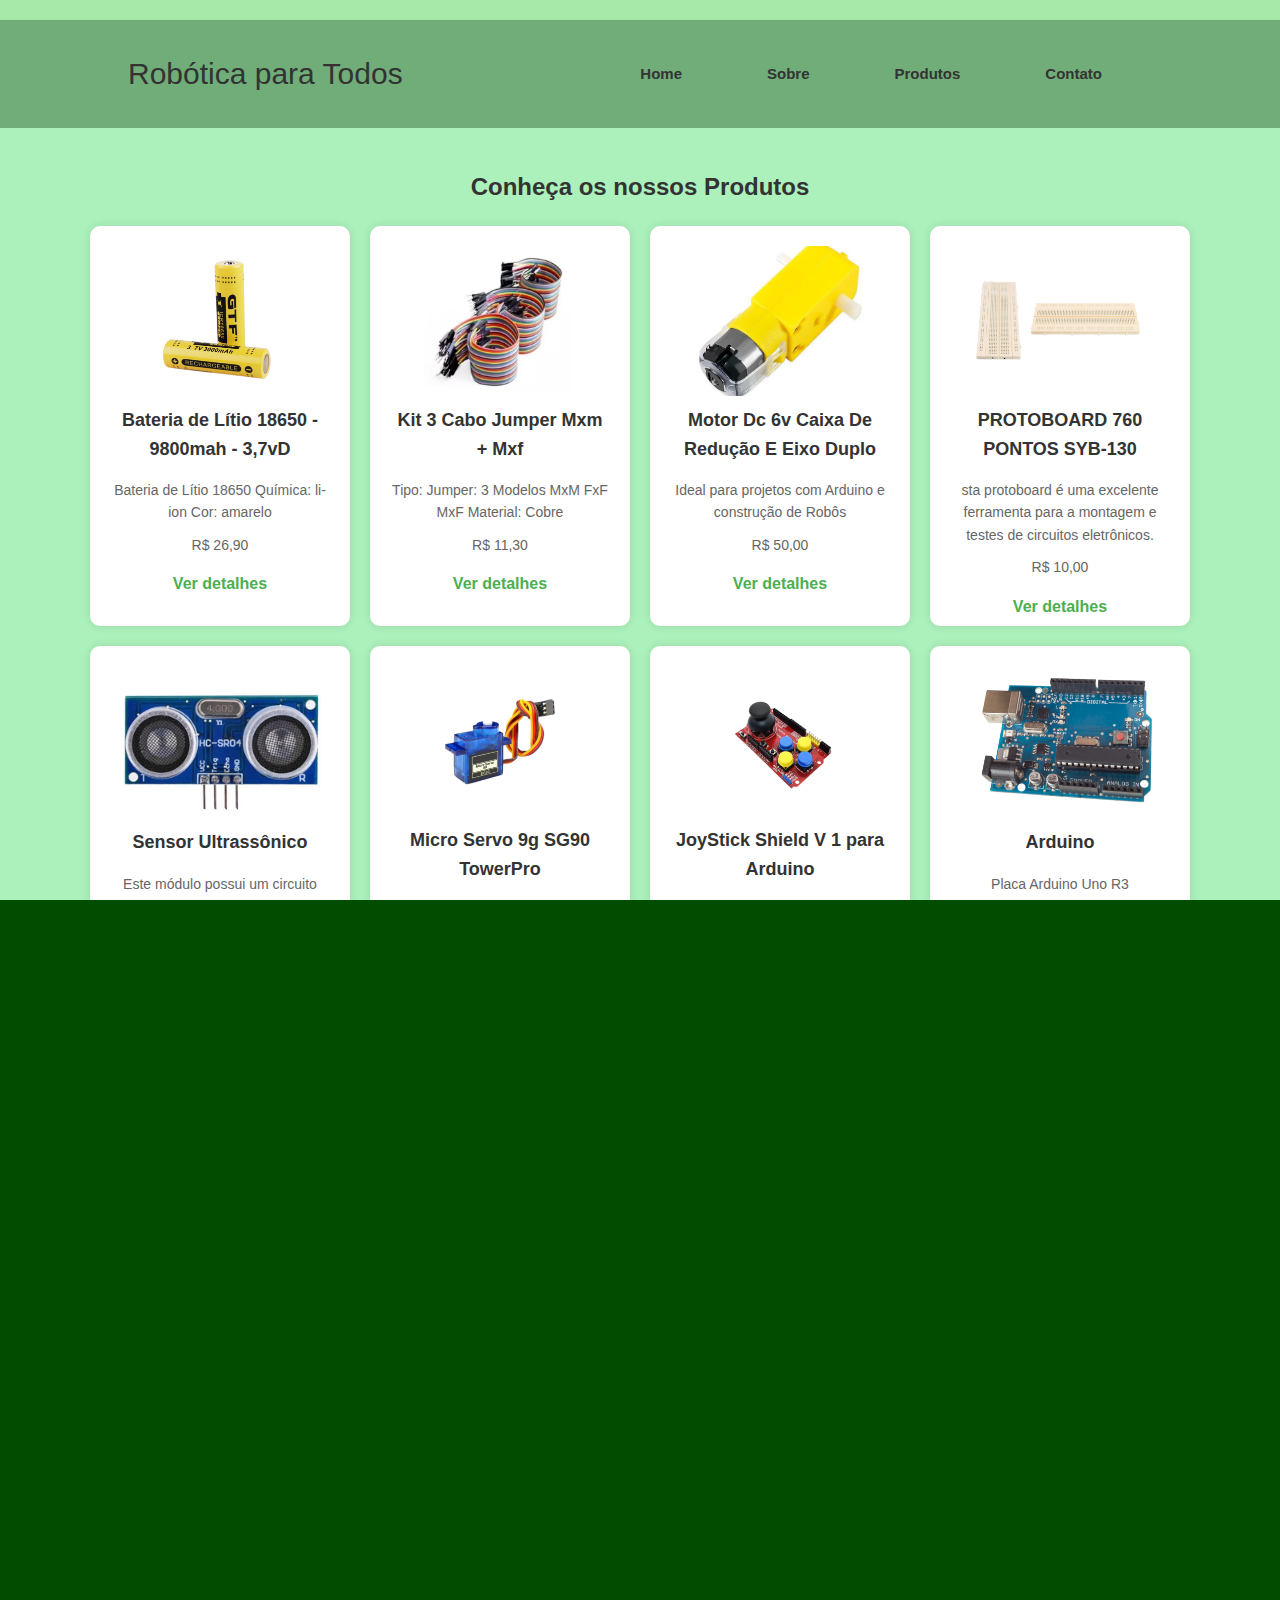
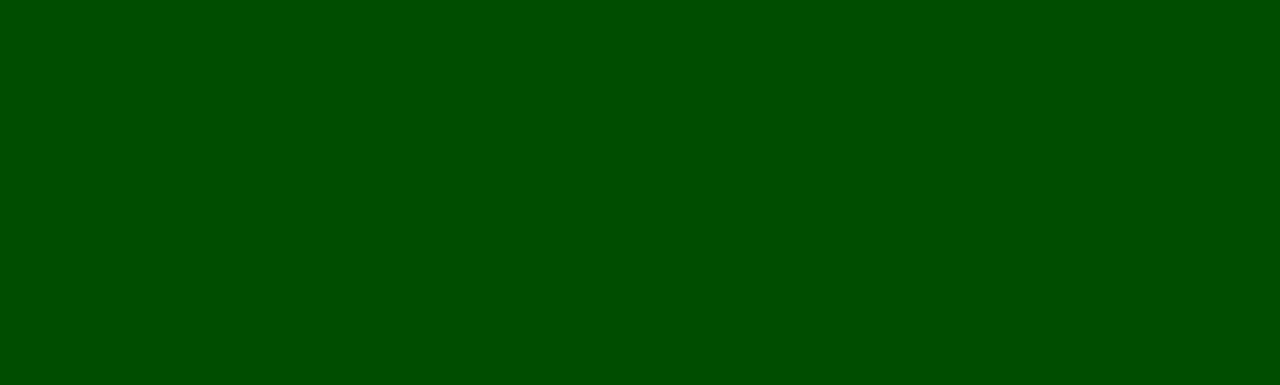
<file: produto.html>
<!DOCTYPE html>
<html lang="pt-br">
<head>
    <meta charset="UTF-8">
    <meta name="viewport" content="width=device-width, initial-scale=1.0">
    <link rel="stylesheet" href="css/style.css">
    <title>Produtos - Loja de Robótica</title>
</head>
<body>
    <div class="background-verde">
        <header>
            <div class="container">
                <nav>
                    <div class="logo">
                        <a href="index.html">Robótica para Todos</a>
                    </div>
                    <ul class="ul">
                        <li><a href="index.html">Home</a></li>
                        <li><a href="sobre.html">Sobre</a></li>
                        <li><a href="produto.html">Produtos</a></li>
                        <li><a href="contato.html">Contato</a></li>
                    </ul>
                </nav>
            </div>
        </header>
        
        <main>
            <!-- Conteúdo principal da página Produtos -->
            <section id="produtos" class="section">
                <center>
                    <h2>Conheça os nossos Produtos</h2>
                </center>
                <div class="produtos">
                    <div class="produto">
                        <img src="img/Bateria de Lítio 18650 - 9800mah - 3,7v.png" alt="Nintendo Switch OLED">
                        <h3>Bateria de Lítio 18650 - 9800mah - 3,7vD</h3>
                        <p>Bateria de Lítio 18650 Química: li-ion Cor: amarelo</p>
                        <p>R$ 26,90</p>
                        <a href="#" data-section="detalhe-produto" data-produto="1">Ver detalhes</a>
                        <div class="rating">
                            <i class="fas fa-star"></i>
                            <i class="fas fa-star"></i>
                            <i class="fas fa-star"></i>
                            <i class="fas fa-star"></i>
                            <i class="fas fa-star"></i>
                        </div>
                    </div>

                    <div class="produto">
                        <img src="img/Kit 3 Cabo Jumper Mxm + Mxf + Fxf 120 Unidades 20cm Arduino.webp" alt="Nintendo Switch OLED">
                        <h3>Kit 3 Cabo Jumper Mxm + Mxf</h3>
                        <p>Tipo: Jumper: 3 Modelos MxM FxF MxF Material: Cobre</p>
                        <p>R$ 11,30</p>
                        <a href="#" data-section="detalhe-produto" data-produto="1">Ver detalhes</a>
                        <div class="rating">
                            <i class="fas fa-star"></i>
                            <i class="fas fa-star"></i>
                            <i class="fas fa-star"></i>
                            <i class="fas fa-star"></i>
                            <i class="fas fa-star"></i>
                        </div>
                    </div>

                    <div class="produto">
                        <img src="img/Motor Dc 3v A 6v Caixa De Redução E Eixo Duplo.webp" alt="Nintendo Switch OLED">
                        <h3>Motor Dc 6v Caixa De Redução E Eixo Duplo</h3>
                        <p>Ideal para projetos com Arduino e construção de Robôs</p>
                        <p>R$ 50,00</p>
                        <a href="#" data-section="detalhe-produto" data-produto="1">Ver detalhes</a>
                        <div class="rating">
                            <i class="fas fa-star"></i>
                            <i class="fas fa-star"></i>
                            <i class="fas fa-star"></i>
                            <i class="fas fa-star"></i>
                            <i class="fas fa-star"></i>
                        </div>
                    </div>

                    <div class="produto">
                        <img src="img/PROTOBOARD 760 PONTOS SYB-130.img.png" alt="Nintendo Switch OLED">
                        <h3>PROTOBOARD 760 PONTOS SYB-130</h3>
                        <p>sta protoboard é uma excelente ferramenta para a montagem e testes de circuitos eletrônicos.</p>
                        <p>R$ 10,00</p>
                        <a href="#" data-section="detalhe-produto" data-produto="1">Ver detalhes</a>
                        <div class="rating">
                            <i class="fas fa-star"></i>
                            <i class="fas fa-star"></i>
                            <i class="fas fa-star"></i>
                            <i class="fas fa-star"></i>
                            <i class="fas fa-star"></i>
                        </div>
                    </div>

                    <div class="produto">
                        <img src="img/Sensor Ultrassônico IMG.webp" alt="Nintendo Switch OLED">
                        <h3>Sensor Ultrassônico</h3>
                        <p>Este módulo possui um circuito pronto com emissor e receptor acoplados e 4 pinos.</p>
                        <p>R$ 25,00</p>
                        <a href="#" data-section="detalhe-produto" data-produto="1">Ver detalhes</a>
                        <div class="rating">
                            <i class="fas fa-star"></i>
                            <i class="fas fa-star"></i>
                            <i class="fas fa-star"></i>
                            <i class="fas fa-star"></i>
                            <i class="fas fa-star"></i>
                        </div>
                    </div>

                    <div class="produto">
                        <img src="img/Micro Servo 9g SG90 TowerPro 360 Graus.png" alt="Nintendo Switch OLED">
                        <h3>Micro Servo 9g SG90 TowerPro</h3>
                        <p>Servo de alta qualidade e excelente para as suas necessidades.</p>
                        <p>R$ 17,00</p>
                        <a href="#" data-section="detalhe-produto" data-produto="1">Ver detalhes</a>
                        <div class="rating">
                            <i class="fas fa-star"></i>
                            <i class="fas fa-star"></i>
                            <i class="fas fa-star"></i>
                            <i class="fas fa-star"></i>
                            <i class="fas fa-star"></i>
                        </div>
                    </div>

                    <div class="produto">
                        <img src="img/JoyStick Shield V 1 para Arduino.img.png" alt="Nintendo Switch OLED">
                        <h3>JoyStick Shield V 1 para Arduino</h3>
                        <p> Projetado para ser usado junto ao Arduíno Uno ou Mega.</p>
                        <p>R$ 80,00</p>
                        <a href="#" data-section="detalhe-produto" data-produto="1">Ver detalhes</a>
                        <div class="rating">
                            <i class="fas fa-star"></i>
                            <i class="fas fa-star"></i>
                            <i class="fas fa-star"></i>
                            <i class="fas fa-star"></i>
                            <i class="fas fa-star"></i>
                        </div>
                    </div>

                    <div class="produto">
                        <img src="img/arduino Produto certo.png" alt="Nintendo Switch OLED">
                        <h3>Arduino</h3>
                        <p>Placa Arduino Uno R3 Atmega328p (compatível) Com Cabo Usb</p>
                        <p>R$ 60,00</p>
                        <a href="#" data-section="detalhe-produto" data-produto="1">Ver detalhes</a>
                        <div class="rating">
                            <i class="fas fa-star"></i>
                            <i class="fas fa-star"></i>
                            <i class="fas fa-star"></i>
                            <i class="fas fa-star"></i>
                            <i class="fas fa-star"></i>
                        </div>
                    </div>

                    <div class="produto">
                        <img src="img/Controladora CNC Shield V4.png" alt="Nintendo Switch OLED">
                        <h3>Controladora CNC Shield</h3>
                        <p>Projetado para permitir que você controle uma fresadora CNC a partir de uma placa Arduino.</p>
                        <p>R$ 20,00</p>
                        <a href="#" data-section="detalhe-produto" data-produto="1">Ver detalhes</a>
                        <div class="rating">
                            <i class="fas fa-star"></i>
                            <i class="fas fa-star"></i>
                            <i class="fas fa-star"></i>
                            <i class="fas fa-star"></i>
                            <i class="fas fa-star"></i>
                        </div>
                    </div>

                    <div class="produto">
                        <img src="img/SENSOR DE BATIMENTO CARDÍACO KY-039.webp" alt="Nintendo Switch OLED">
                        <h3>SENSOR DE BATIMENTO CARDÍACO</h3>
                        <p>Sensor de Batimentos Cardíacos Infravermelho.</p>
                        <p>R$ 10,00</p>
                        <a href="#" data-section="detalhe-produto" data-produto="1">Ver detalhes</a>
                        <div class="rating">
                            <i class="fas fa-star"></i>
                            <i class="fas fa-star"></i>
                            <i class="fas fa-star"></i>
                            <i class="fas fa-star"></i>
                            <i class="fas fa-star"></i>
                        </div>
                    </div>
                    <!-- Adicione mais produtos conforme necessário -->
                </div>
            </section>

            <!-- Seção de Detalhes do Produto -->
            <div class="produtos" id="section">
                <h2 id="details-name"></h2>
                <p id="details-description"></p>
                <p id="details-price"></p>
                <button id="voltar-produtos">Voltar</button>
            </div>
        </main>
    </div>

    <script src="js/main.js"></script> <!-- Link para o arquivo JavaScript -->

    <!-- Rodapé -->
    <footer class="footer">
        <div class="container">
            <div class="footer-section contato">
                <h3>Contato</h3>
                <a href="sobre.html">Sobre Nós</a>
                <a href="produtos.html">Produtos</a>
                <a href="contato.html">Contato</a>
                <p>Telefone: (11) 1234-5678</p>
                <p>Email: contato@robotica.com</p>
            </div>
            <div class="footer-section">
                <h3>Siga-nos</h3>
                <a href="#"><img src="img/icon face.png" alt="Facebook"></a>
                <a href="#"><img src="img/icon twitter.png" alt="Twitter"></a>
                <a href="#"><img src="img/icon insta.png" alt="Instagram"></a>
            </div>
            <div class="footer-section">
                <h3>Endereço</h3>
                <p>Rua da Inovação, 123</p>
                <p>São Paulo, SP, Brasil</p>
            </div>
        </div>
        <div class="footer-bottom">
            <p>&copy; 2024 Robótica para Todos. Todos os direitos reservados.</p>
            <p><a href="sobre.html">Sobre Nós</a></p>
        </div>
    </footer>
    <!-- Final do Rodapé -->

</body>
</html>
</file>
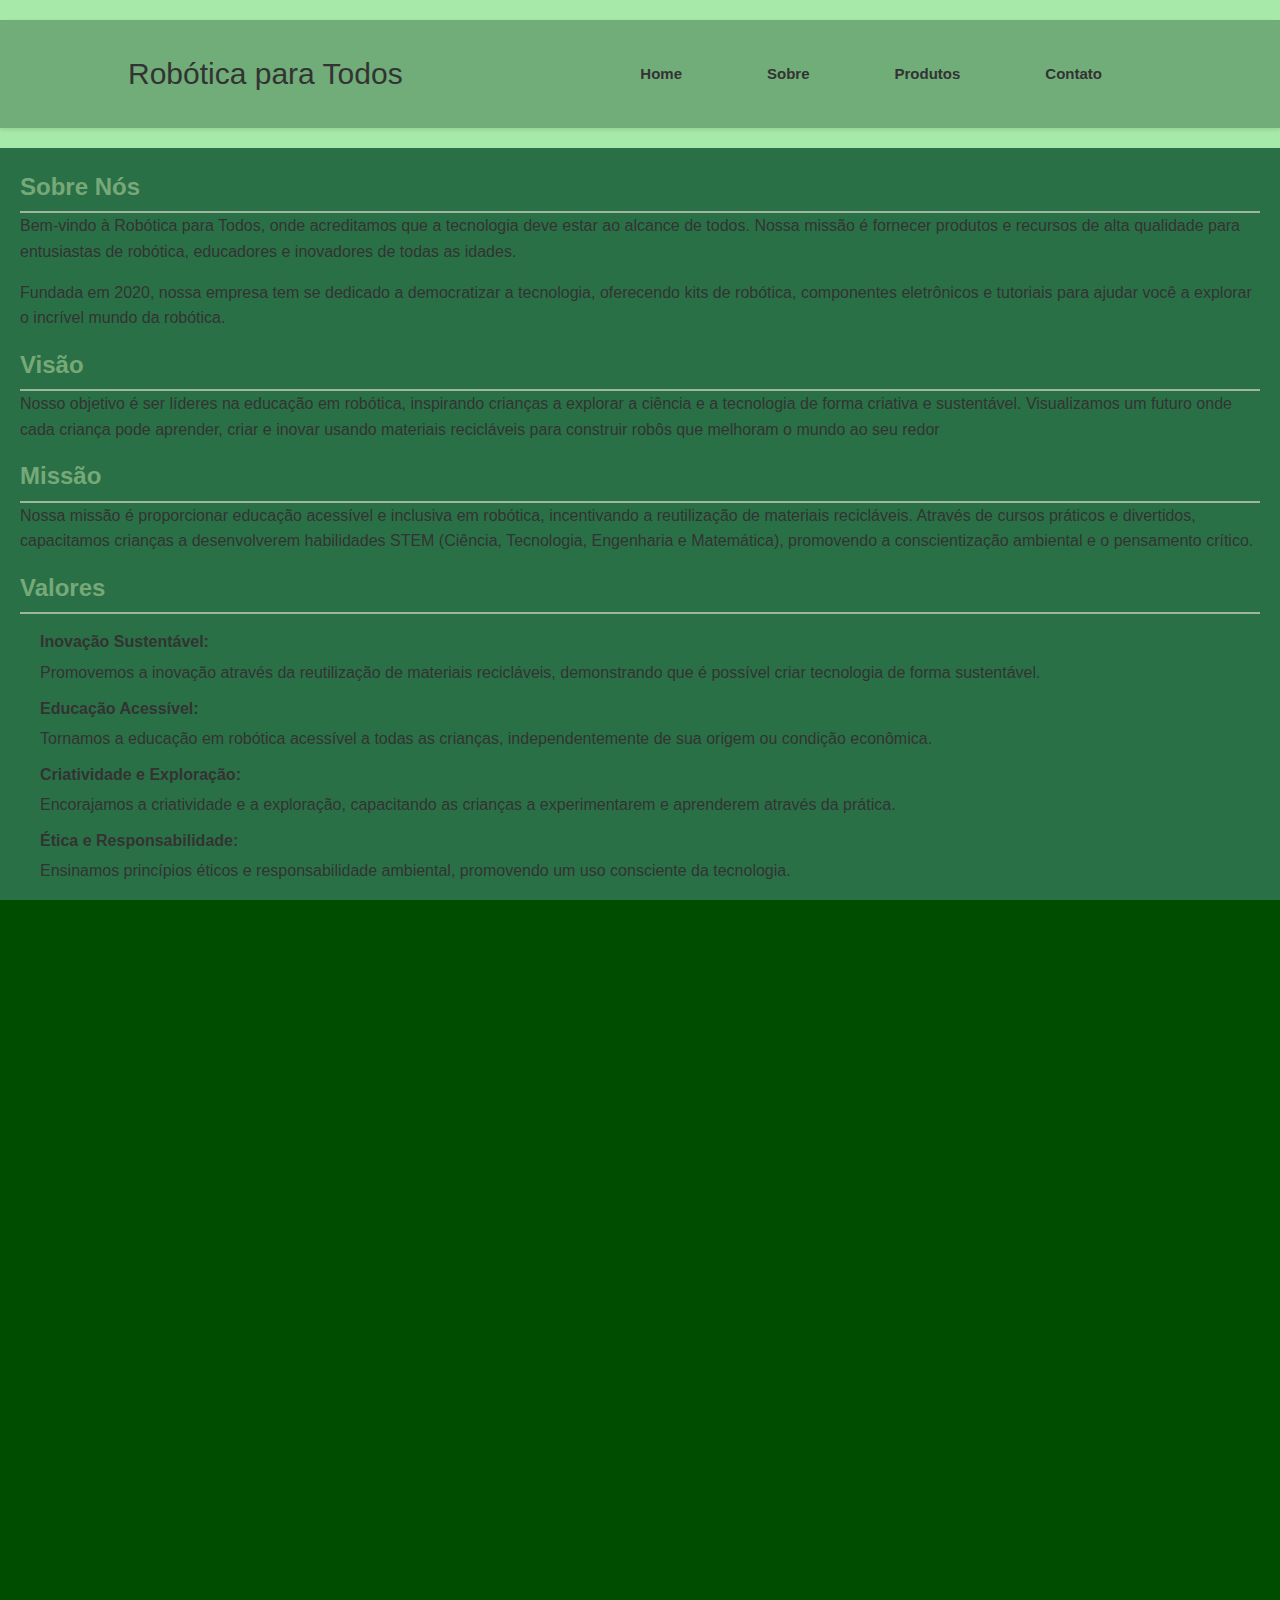
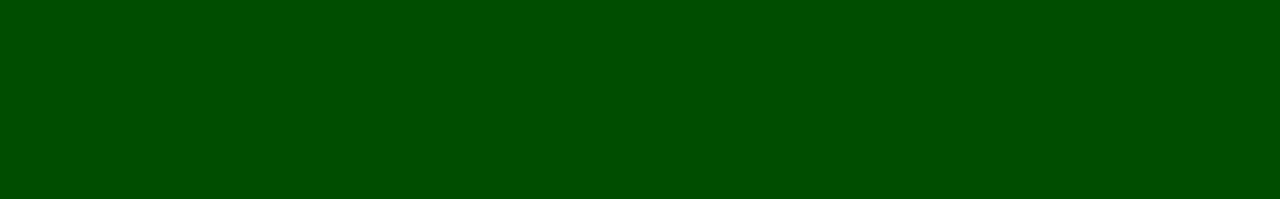
<file: sobre.html>
<!DOCTYPE html>
<html lang="pt-br">
<head>
    <meta charset="UTF-8">
    <meta name="viewport" content="width=device-width, initial-scale=1.0">
    <link rel="stylesheet" href="css/style.css">
    <title>Sobre - Loja de Robótica</title>
</head>
<body>
    <div class="background-verde">
        <header>
            <div class="container">
                <nav>
                    <div class="logo">
                        <a href="index.html">Robótica para Todos</a>
                    </div>
                    <ul class="ul">
                        <li><a href="index.html">Home</a></li>
                        <li><a href="sobre.html">Sobre</a></li>
                        <li><a href="produto.html">Produtos</a></li>
                        <li><a href="contato.html">Contato</a></li>
                        
                    </ul>
                </nav>
            </div>

        </header>

        <!-- Conteúdo Principal -->
    <main class="main-content">
        <section class="about-section">
            <h2>Sobre Nós</h2>
            <p>Bem-vindo à Robótica para Todos, onde acreditamos que a tecnologia deve estar ao alcance de todos. Nossa missão é fornecer produtos e recursos de alta qualidade para entusiastas de robótica, educadores e inovadores de todas as idades.</p>
            <p>Fundada em 2020, nossa empresa tem se dedicado a democratizar a tecnologia, oferecendo kits de robótica, componentes eletrônicos e tutoriais para ajudar você a explorar o incrível mundo da robótica.</p>
            <h2>Visão</h2>
            <p>Nosso objetivo é ser líderes na educação em robótica, inspirando crianças a explorar a ciência e a tecnologia de forma criativa e sustentável. Visualizamos um futuro onde cada criança pode aprender, criar e inovar usando materiais recicláveis para construir robôs que melhoram o mundo ao seu redor </p>
            <h2>Missão</h2>
            <p>Nossa missão é proporcionar educação acessível e inclusiva em robótica, incentivando a reutilização de materiais recicláveis. Através de cursos práticos e divertidos, capacitamos crianças a desenvolverem habilidades STEM (Ciência, Tecnologia, Engenharia e Matemática), promovendo a conscientização ambiental e o pensamento crítico.</p>
            <h2>Valores</h2>
            <p>
                <ul>
                    <li><strong>Inovação Sustentável:</strong> Promovemos a inovação através da reutilização de materiais recicláveis, demonstrando que é possível criar tecnologia de forma sustentável.</li>
                    <li><strong>Educação Acessível:</strong> Tornamos a educação em robótica acessível a todas as crianças, independentemente de sua origem ou condição econômica.</li>
                    <li><strong>Criatividade e Exploração:</strong> Encorajamos a criatividade e a exploração, capacitando as crianças a experimentarem e aprenderem através da prática.</li>
                    <li><strong>Ética e Responsabilidade:</strong> Ensinamos princípios éticos e responsabilidade ambiental, promovendo um uso consciente da tecnologia.</li>
                    <li><strong>Colaboração e Comunidade:</strong> Fomentamos a colaboração entre alunos, pais, educadores e a comunidade, criando um ambiente de aprendizado colaborativo e de apoio mútuo.</li>
                </ul>
            </p>
             
        </section>

        <section class="team-section">
            <h2>Nossa Equipe</h2>
            <div class="team-members">
                <div class="team-member">
                    <img src="img/WIN_20231212_10_51_12_Pro.jpg" alt="Membro da Equipe 1">
                    <h3>Bruna Ferreira</h3>
                    <p>CEO & Fundador</p>
                </div>
                <div class="team-member">
                    <img src="img/WIN_20231212_10_51_12_Pro.jpg" alt="Membro da Equipe 2">
                    <h3>Bruna Ferreira</h3>
                    <p>CTO & Co-Fundadora</p>
                </div>
                <div class="team-member">
                    <img src="img/WIN_20231212_10_51_12_Pro.jpg" alt="Membro da Equipe 3">
                    <h3>Bruna Ferreira</h3>
                    <p>Engenheiro de Robótica</p>
                </div>
            </div>
        </section>
    </main>
        <!--Fim do conteudo principal-->

        <!-- Rodapé -->
    <footer class="footer">
        <div class="container">
            <div class="footer-section contato">
                <h3>Contato</h3>
                <a href="sobre.html">Sobre Nós</a>
                <a href="produtos.html">Produtos</a>
                <a href="contato.html">Contato</a>
                <p>Telefone: (11) 1234-5678</p>
                <p>Email: contato@robotica.com</p>
            </div>
            <div class="footer-section">
                <h3>Siga-nos</h3>
                <a href="#"><img src="img/icon face.png" alt="Facebook"></a>
                <a href="#"><img src="img/icon twitter.png" alt="Twitter"></a>
                <a href="#"><img src="img/icon insta.png"a alt="Instagram"></a>
            </div>
            <div class="footer-section">
                <h3>Endereço</h3>
                <p>Rua da Inovação, 123</p>
                <p>São Paulo, SP, Brasil</p>
            </div>
            <div class="footer-section">
                <h3>Newsletter</h3>
                <form action="#" method="post">
                    <input type="email" name="email" placeholder="Seu email" required>
                    <button type="submit">Inscrever-se</button>
                </form>
            </div>
        </div>
        <div class="footer-bottom">
            <p>&copy; 2024 Robótica para Todos. Todos os direitos reservados.</p>
            <p><a href="sobre.html">Sobre Nós</a></p>
        </div>
    </footer>
    <!-- Final do Rodapé -->
    </div>
</body>
</html>
</file>
<file: css/style.css>
@import url('https://fonts.googleapis.com/css2?family=Roboto:ital,wght@0,100;0,300;0,400;0,500;0,700;0,900;1,100;1,300;1,400;1,500;1,700;1,900&display=swap');

/* Estilo global */
* {
    margin: 0;
    padding: 0;
    box-sizing: border-box;
}

body, html {
    width: 100%;
    height: 100%;
    overflow-x: hidden; /* Para evitar rolagem horizontal */
}

body {
    font-family: 'Roboto', sans-serif;
}
:root{
    --verde-escuro: #1f5836; 
    --verde-menta: #B2E7C8;
    --verde-palido: #C4E3CB;
    --verde-cha: #D7EBD9;
    --branco-suave: #F1F8F5;
    --degrade-btn: linear-gradient(#1f5836, #B2E7C8);
}

.background-verde{
    background: var(--verde-escuro);
}

/*classes reutilizaveis*/
.container{
    max-width: 1440px;
    padding: 0 5%;
    margin: 0 auto;
}
.btn-gradiente{
    padding: 10px 20px;
    color: #C4E3CB;
    border: none;
    cursor: pointer;
    background-image: var(--degrade-btn);

}

/*classes do site*/
nav{
    display: flex;
    justify-content: space-between;
    align-items: center;
    padding: 20px 0;
    margin: 0;
    
}
.logo a{
    font-size: 30px;
    font-weight: normal;
    color: white;
    white-space: nowrap;  /*deixar a frase corrida e sem quebra de linha*/
    text-decoration: none; /* Remover a linha abaixo da frase */
}
.ul{
    display: flex;
    align-items: center;
}
.ul li{
    margin: 0 35px;
    font-size: 15px;
}
ul li a{
    color: white;
}
/*img*/
.main-img img{
    max-width: 100%;   /*faz com q a img não exceda da tela*/
    max-height: 80vh;  /*ajusta a altura maxima da img*/
    width: auto;  /*mantem a proporção original da img*/
    height: auto; /*mantem a proporção original da img*/
    border: 1px solid #ddd; /*visibilidade e contraste da img*/
    padding: 10px;
    background-color: #fff;
}
/* main */
main .container{
    display: flex;
    align-items: center;
    justify-content: space-between;
    margin-top: 30px;
}
.main-text{
    width: 50%;
    color: #B2E7C8;
}
.main-text h1{
    font-size: 4.5rem;     /*aumentar o tamanho do texto*/
}

.main-text div{
    display: flex;
    align-items: center;
    margin-top: 20px;
}

/*menu icon*/
.menu-icon{
    display: none;
    position: relative

}


/*responsivo*/
@media(max-width: 960px){
    .menu-icon{
        display: block;
    }
    .ul{
        position: fixed;
        background: red;
        top: 0;
        width: 100%;
        height: 100%;
        left: 100%;
        transition: 0.3s;
    }
    .ul.ativo{
        left: 0;
    }
}

        /*barra de pesquisa*/
.search-container {
    display: flex;
    justify-content: left;
    margin-top: 10px;
}

#search-bar {
    padding: 10px;
    font-size: 16px;
    border: 1px solid #42946b;
    border-radius: 4px 0 0 4px;
    width: 300px;
}

button {
    padding: 10px 15px;
    font-size: 16px;
    border: 1px solid #233800;
    border-left: none;
    background-color: #ccf187;
    cursor: pointer;
    border-radius: 0 4px 4px 0;
}

button:hover {
    background-color: #88ad02;
}

#results {
    margin-top: 20px;
    width: 300px;
    margin: 0 auto;
    text-align: center;
}


/* Barra Lateral */
.sidebar {
    position: fixed;
    top: 0;
    left: 0;
    width: 200px;
    height: 100%;
    background-color: #333;
    padding-top: 20px;
    z-index: 1000;
}

.sidebar h2 {
    color: #9af509;
    text-align: center;
    margin-bottom: 20px;
}

.category-list {
    list-style-type: none;
    padding: 0;
}

.category-list li {
    text-align: center;
    margin: 10px 0;
}

.category-list li a {
    color: #347059;
    text-decoration: none;
    display: block;
    padding: 10px 0;
}

.category-list li a:hover {
    background-color: #9bcfa2;
}

/* Ajuste de margem para o conteúdo principal */
.container {
    margin-left: 220px; /* Espaço para a barra lateral */
}

/* Barra Lateral */
.sidebar {
    position: fixed;
    top: 0;
    left: 0;
    width: 200px;
    height: 100%;
    background-color: #333;
    padding-top: 20px;
    z-index: 1000;
}

.sidebar h2 {
    color: #81f032;
    text-align: center;
    margin-bottom: 20px;
}

.category-list {
    list-style-type: none;
    padding: 0;
}

.category-list li {
    text-align: center;
    margin: 10px 0;
}

.category-list li a {
    color: #b2e997;
    text-decoration: none;
    display: block;
    padding: 10px 0;
}

.category-list li a:hover {
    background-color: #448b50;
}

/* Ajuste de margem para o conteúdo principal */
.container {
    margin-left: 220px; /* Espaço para a barra lateral */
}

/* Estilo dos Produtos */
.products {
    display: flex;
    justify-content: center;
    flex-wrap: wrap;
    gap: 20px;
    margin-top: 20px;
}

.product {
    background-color: #3eb497a4;
    border-radius: 10px;
    box-shadow: 0 0 10px rgba(106, 250, 130, 0.1);
    padding: 20px;
    text-align: center;
    width: 200px;
}

.product img {
    width: 100%;
    height: auto;
    border-radius: 10px;
}

.product h2 {
    font-size: 18px;
    margin: 10px 0;
}

.product p {
    font-size: 14px;
    color: #4b5746a2;
}

.product .price {
    font-size: 16px;
    color: #4b5746;
    font-weight: bold;
    margin-top: 10px;
}

/* Estilo da Barra de Navegação */
nav ul {
    display: flex;
    list-style: none;
    padding: 0;
}

nav ul li {
    margin: 0 10px;
}

nav ul li a {
    text-decoration: none;
    color: #fff;
    font-weight: bold;
    padding: 10px 15px;
    transition: background-color 0.3s, color 0.3s;
}

nav ul li a:hover {
    background-color: #4CAF50; /* Altere para a cor de fundo desejada */
    color: #fff; /* Altere para a cor do texto desejada */
    border-radius: 5px;
}

/* Estilo do Rodapé */
footer.footer {
    background-color:#1f5836 (17, 141, 24, 0.39); 
    color: white;
    padding: 20px 0;
    text-align: center;
}

.footer .container {
    display: flex;
    justify-content: space-around;
    flex-wrap: wrap;
}

.footer .footer-section {
    flex: 1;
    margin: 10px;
}

.footer .footer-section h3 {
    margin-bottom: 10px;
    font-size: 18px;
}

.footer .footer-section p {
    margin: 5px 0;
}

.footer .footer-section a {
    display: inline-block;
    margin: 0 5px;
}

.footer .footer-section a img {
    width: 24px;
    height: 24px;
    transition: transform 0.3s;
}

.footer .footer-section a img:hover {
    transform: scale(1.2);
}

/* Estilo do Carrinho de Compras */
.cart {
    background-color: #f4f4f4;
    padding: 20px;
    border-radius: 10px;
    text-align: center;
    margin: 20px 0;
}

.cart h2 {
    margin-bottom: 20px;
}

.cart #cart-items {
    margin-bottom: 20px;
}

.cart .btn-gradiente {
    padding: 10px 20px;
    background-color: #4CAF50;
    color: white;
    border: none;
    border-radius: 5px;
    cursor: pointer;
}

/* Estilo para Produtos em Destaque */
.featured-products {
    display: flex;
    justify-content: center;
    align-items: center;
    text-align: center;
    padding: 50px 0; /* Espaçamento para separar do banner */
    background-color: #f8f8f8; /* Cor de fundo para destacar a seção */
}

.featured-products .container {
    max-width: 1200px; /* Largura máxima para o conteúdo */
}

.featured-products h1 {
    font-size: 36px;
    margin-bottom: 30px;
}

.products {
    display: flex;
    justify-content: center;
    gap: 30px; /* Espaçamento entre os produtos */
}

.product {
    background-color: #ffffff;
    border-radius: 8px;
    box-shadow: 0 0 10px rgba(0, 0, 0, 0.1);
    padding: 20px;
    text-align: center;
    width: 250px; /* Largura fixa para cada produto */
    transition: transform 0.3s, box-shadow 0.3s; /* Animação suave */
}

.product:hover {
    transform: translateY(-5px); /* Eleva levemente o produto ao passar o mouse */
    box-shadow: 0 5px 15px rgba(0, 0, 0, 0.2); /* Sombra mais intensa ao passar o mouse */
}

.product img {
    width: 100%;
    height: auto;
    border-radius: 8px;
}

.product h2 {
    font-size: 20px;
    margin: 10px 0;
}

.product p {
    font-size: 16px;
    color: #666;
}

.product .price {
    font-size: 18px;
    color: #333;
    font-weight: bold;
    margin-top: 10px;
}


/* Estilo para o rodapé */
footer.footer {
    background-color: #1f5836; /* Cor de fundo do rodapé */
    color: white;
    padding: 20px 0;
    text-align: center;
    font-family: Arial, sans-serif;
}

.footer .container {
    display: flex;
    flex-wrap: wrap;
    justify-content: space-around;
    max-width: 1200px;
    margin: 0 auto;
    padding: 20px;
}

.footer-section {
    flex: 1;
    margin: 10px;
    min-width: 200px;
    text-align: left; /* Alinhamento à esquerda para melhor legibilidade */
}

.footer-section h3 {
    margin-bottom: 10px;
}

.footer-section a {
    color: white;
    text-decoration: none;
    display: block;
    margin: 5px 0;
}

.footer-section a img {
    width: 24px;
    height: 24px;
    margin: 0 5px;
}

.footer-section p {
    margin: 5px 0;
}

.footer-section form {
    display: flex;
    flex-direction: column;
}

.footer-section form input[type="email"] {
    padding: 10px;
    margin-bottom: 10px;
    border: none;
    border-radius: 5px;
}

.footer-section form button {
    padding: 10px;
    border: none;
    border-radius: 5px;
    background-color: #a0db8e;
    color: #004d00;
    cursor: pointer;
}

.footer-section form button:hover {
    background-color: #91c47b;
}

.footer-bottom {
    margin-top: 20px;
    border-top: 1px solid #91c47b;
    padding-top: 10px;
}

.footer-bottom p {
    margin: 5px 0;
}

.footer-bottom a {
    color: #a0db8e;
    text-decoration: none;
}

.footer-bottom a:hover {
    text-decoration: underline;
}

/* Estilo específico para a seção de contato */
.footer-section.contato a,
.footer-section.contato p {
    display: block; /* Exibe os elementos em blocos */
    margin: 5px 0; /* Espaçamento entre os itens */
}



/* Estilos para a barra de navegação principal */
.main-nav {
    display: flex;
    justify-content: space-between;
    align-items: center;
    background-color: #4CAF50; /* Cor da barra principal */
    padding: 10px;
}

.main-nav .ul {
    list-style: none;
    display: flex;
    margin: 0;
    padding: 0;
    flex-grow: 1;
    justify-content: space-around; /* Ajusta a distribuição dos itens */
}

.main-nav .ul li {
    margin-right: 20px;
    display: flex;
    align-items: center;
}

.main-nav .ul li a {
    color: white;
    text-decoration: none;
    font-weight: bold;
}

.main-nav .search-container {
    display: flex;
    align-items: center;
    margin: 0 auto; /* Centraliza a barra de pesquisa */
}

.main-nav .search-container input[type="text"] {
    padding: 5px;
    border-radius: 5px;
    border: 1px solid #ccc;
    margin-right: 5px;
}

.main-nav .search-container button {
    padding: 5px 10px;
    border: none;
    border-radius: 5px;
    background-color: #fff;
    color: #4CAF50;
    cursor: pointer;
}

/* Estilos para a seção de produtos em destaque */
.featured-products {
    padding: 40px 0; /* Espaçamento acima e abaixo da seção */
    text-align: center; /* Centraliza o texto */
    background-color: #861111; /* Cor de fundo da seção (mude conforme necessário) */
}

.section-title {
    font-size: 2.5em; /* Tamanho da fonte do título */
    color: #c3ff9c; /* Cor do título */
    margin-bottom: 20px; /* Espaço abaixo do título */
    font-weight: bold; /* Negrito */
}

/* Estilos para a seção de produtos em destaque */
.featured-products {
    padding: 40px 0; /* Espaçamento acima e abaixo da seção */
    text-align: center; /* Centraliza o texto */
    background-color: #1f5836; /* Cor de fundo da seção (mude conforme necessário) */
}

.section-title {
    font-size: 2.5em; /* Tamanho da fonte do título */
    color: #87d385; /* Cor do título */
    margin-bottom: 20px; /* Espaço abaixo do título */
    font-weight: bold; /* Negrito */
}


/* Estilos gerais do banner */
/* Estilos gerais */
body {
    font-family: Arial, sans-serif;
    margin: 0;
    padding: 0;
    overflow-x: hidden; /* Evita a barra de rolagem horizontal */
}

/* Banner */
.banner {
    display: flex;
    justify-content: center;
    align-items: center;
    height: 70vh; /* Define a altura do banner para 100% da altura da viewport */
    width: 100vw; /* Define a largura do banner para 100% da largura da viewport */
    background-color: #1f5836; /* Cor de fundo do banner (opcional) */
    overflow: hidden; /* Para esconder partes da imagem que ultrapassem o tamanho do banner */
    position: relative;
    margin: 0;
    padding: 0;
}

.banner-content {
    text-align: center; /* Centraliza o conteúdo dentro do banner */
    position: relative; /* Permite posicionar a imagem dentro do banner */
    width: 90%; /* Garante que a imagem ocupe toda a largura do container */
    height: 90%; /* Garante que a imagem ocupe toda a altura do container */
}

.banner-img {
    width: 100%; /* Garante que a imagem ocupe toda a largura do container */
    height: 100%; /* Garante que a imagem ocupe toda a altura do container */
    object-fit: cover; /* Ajusta a imagem para cobrir todo o container */
}

.banner-content:hover {
    transform: scale(1.05); /* Aumenta o tamanho do banner em 5% ao passar o mouse */
    opacity: 0.9; /* Reduz a opacidade ligeiramente ao passar o mouse */
}



/*Pagina Sobre*/
/* Reset de estilos para garantir consistência em todos os elementos */
* {
    margin: 0;
    padding: 0;
    box-sizing: border-box;
}

/* Estilos básicos para o corpo da página */
body {
    font-family: Arial, sans-serif; /* Define a fonte para todo o documento */
    background-color: #004d00;/* Cor de fundo do corpo da página */
    color: #333; /* Cor do texto principal */
    line-height: 1.6; /* Altura da linha para melhor legibilidade */
}

/* Container principal para centralizar conteúdo e limitar largura */
.container {
    width: 90%;
    margin: 0 auto; /* Centraliza o container horizontalmente */
    max-width: 1200px; /* Largura máxima para o conteúdo */
}

/* Estilos para o cabeçalho */
.background-verde {
    background-color: #a7e9a9; /* Cor de fundo verde */
    padding: 20px 0; /* Espaçamento interno superior e inferior */
}

header {
    background-color: #70ad78; /* Cor de fundo do cabeçalho */
    box-shadow: 0 2px 4px rgba(0, 0, 0, 0.1); /* Sombra leve */
    padding: 10px 0; /* Espaçamento interno superior e inferior */
}

/* Estilos para o logo */
.logo {
    font-size: 1.5rem; /* Tamanho da fonte do logo */
    font-weight: bold; /* Texto em negrito */
}

.logo a {
    text-decoration: none; /* Remove decoração de link */
    color: #333; /* Cor do texto do logo */
}

.logo a:hover {
    color: #4CAF50; /* Cor do texto do logo ao passar o mouse */
}

/* Estilos para o menu de navegação */
.ul {
    list-style-type: none; /* Remove marcadores de lista */
    float: right; /* Alinha o menu à direita */
}

.ul li {
    display: inline-block; /* Exibe itens de menu em linha */
    margin-left: 20px; /* Espaçamento entre os itens do menu */
}

.ul li a {
    text-decoration: none; /* Remove decoração de link */
    color: #333; /* Cor do texto do link */
}

.ul li a:hover {
    color: #4CAF50; /* Cor do texto do link ao passar o mouse */
}

/* Estilos para o conteúdo principal */
.main-content {
    background-color: #2a7047; /* Cor de fundo do conteúdo principal */
    padding: 20px; /* Espaçamento interno */
    margin: 20px 0; /* Margem superior e inferior */
}

/* Estilos para a seção "Sobre Nós" */
.about-section {
    margin-bottom: 40px; /* Margem inferior */
}

.about-section h2 {
    color: #77a978; /* Cor do título */
    border-bottom: 2px solid #9eb59f; /* Linha decorativa inferior */
    padding-bottom: 5px; /* Espaçamento abaixo do título */
}

.about-section p {
    margin-bottom: 15px; /* Margem inferior */
}

.about-section ul {
    margin-left: 20px; /* Recuo para listas não ordenadas */
}

.about-section ul li {
    margin-bottom: 10px; /* Margem inferior para itens da lista */
}

/* Estilos para a seção "Nossa Equipe" */
.team-section {
    margin-bottom: 40px; /* Margem inferior */
}

.team-section h2 {
    color: #4CAF50; /* Cor do título */
    border-bottom: 2px solid #4CAF50; /* Linha decorativa inferior */
    padding-bottom: 5px; /* Espaçamento abaixo do título */
    margin-bottom: 20px; /* Margem inferior */
}

.team-members {
    display: flex; /* Layout em flexbox para os membros da equipe */
    justify-content: space-around; /* Distribui uniformemente os membros */
}

.team-member {
    text-align: center; /* Centraliza o texto dos membros */
}

.team-member img {
    width: 150px; /* Largura da imagem */
    height: 150px; /* Altura da imagem */
    border-radius: 50%; /* Borda arredondada para imagem de perfil */
    margin-bottom: 10px; /* Margem inferior */
}

.team-member h3 {
    font-size: 1.2rem; /* Tamanho da fonte do nome */
    margin-bottom: 5px; /* Margem inferior */
}

.team-member p {
    font-style: italic; /* Texto em itálico */
    color: #666; /* Cor do texto secundário */
    margin-bottom: 15px; /* Margem inferior */
}

/* Estilos para o rodapé */
.footer {
    background-color: #333; /* Cor de fundo do rodapé */
    color: #fff; /* Cor do texto */
    padding: 30px 0; /* Espaçamento interno superior e inferior */
}

.footer-section {
    margin-bottom: 20px; /* Margem inferior */
    text-align: center; /* Centraliza o conteúdo */
}

.footer-section h3 {
    color: #4CAF50; /* Cor do título */
    margin-bottom: 10px; /* Margem inferior */
}

.footer-section a {
    text-decoration: none; /* Remove decoração de link */
    color: #fff; /* Cor do texto do link */
    margin-right: 10px; /* Margem direita */
}

.footer-section a:hover {
    color: #4CAF50; /* Cor do texto do link ao passar o mouse */
}

.footer-section form {
    margin-top: 20px; /* Margem superior */
    display: flex; /* Layout em flexbox para o formulário */
    justify-content: center; /* Centraliza o conteúdo */
}

.footer-section input[type="email"] {
    padding: 10px; /* Espaçamento interno */
    width: 250px; /* Largura do campo de email */
    margin-right: 10px; /* Margem direita */
    border: none; /* Remove borda */
    border-radius: 5px 0 0 5px; /* Borda arredondada */
}

.footer-section button[type="submit"] {
    padding: 10px 20px; /* Espaçamento interno */
    background-color: #4CAF50; /* Cor de fundo do botão */
    color: #fff; /* Cor do texto do botão */
    border: none; /* Remove borda */
    border-radius: 0 5px 5px 0; /* Borda arredondada */
    cursor: pointer; /* Cursor ao passar o mouse */
}

.footer-section button[type="submit"]:hover {
    background-color: #45a049; /* Cor de fundo do botão ao passar o mouse */
}

.footer-bottom {
    background-color: #222; /* Cor de fundo da parte inferior do rodapé */
    text-align: center; /* Centraliza o conteúdo */
    padding: 10px 0; /* Espaçamento interno superior e inferior */
}

.footer-bottom p {
    margin-bottom: 5px; /* Margem inferior */
}

/* Estilos para responsividade */
@media (max-width: 768px) {
    .ul {
        display: none; /* Esconde o menu principal em telas menores */
        position: fixed; /* Fixa a posição do menu */
        top: 80px; /* Distância do topo */
        right: 0; /* Alinha à direita */
        width: 100%; /* Largura total */
        background-color: #083e09; /* Cor de fundo do menu */
        text-align: center; /* Centraliza o conteúdo */
        z-index: 1000; /* Z-index para sobrepor outros elementos */
    }

    .ul.ativo {
        display: block; /* Mostra o menu quando ativo */
    }

    .ul li {
        display: block; /* Exibe itens de menu em bloco */
        margin: 10px 0; /* Espaçamento vertical entre os itens */
    }

    .footer-section form {
        flex-direction: column; /* Layout em coluna para o formulário */
        align-items: center; /* Centraliza o conteúdo */
    }

    .footer-section input[type="email"] {
        margin-right: 0; /* Remove margem direita */
        margin-bottom: 10px; /* Margem inferior */
        width: 100%; /* Largura total */
        border-radius: 5px; /* Borda arredondada */
    }

    .footer-section button[type="submit"] {
        width: 100%; /* Largura total */
        border-radius: 5px; /* Borda arredondada */
    }
}


/*estilo da pagina de contato*/

/* Estilos específicos para o formulário */
.formulario {
    width: 100%;
    max-width: 600px;
    margin: 0 auto;
    padding: 20px;
    background-color: #235516;
    border-radius: 5px;
    box-shadow: 0 0 10px rgba(94, 102, 93, 0.1);
}

.formulario h3 {
    text-align: center;
    margin-bottom: 20px;
}

form {
    display: grid;
    gap: 10px;
}

label {
    font-weight: bold;
}

input[type="text"],
input[type="email"],
input[type="tel"],
textarea {
    width: 100%;
    padding: 8px;
    border: 1px solid #4acf60;
    border-radius: 3px;
}

button[type="submit"] {
    width: 100%;
    padding: 10px;
    background-color: #2dd39b;
    color: #05471bb9;
    border: none;
    border-radius: 3px;
    cursor: pointer;
    transition: background-color 0.3s ease;
}

button[type="submit"]:hover {
    background-color: #0056b3;
}
.contato {
    text-align: left;
    margin-bottom: 20px;
}

.contato h2 {
    font-size: 2rem; /* Tamanho do texto */
    color: #44830ade; /* Cor do texto */
    margin-bottom: 10px; /* Espaçamento inferior */
    text-transform: uppercase; /* Transforma o texto para maiúsculas */
    font-weight: bold; /* Deixa o texto em negrito */
}
.background-contato {
    background-color: #31bd62; /* Cor de fundo desejada */
    padding: 20px; /* Adicione padding conforme necessário */
}

.section {
    padding: 50px 0;
    background-color: #1f5836; 
    text-align: center;
}

.section h2 {
    margin-bottom: 30px;
    font-size: 2rem;
    color: #333;
}

#contatoForm {
    max-width: 600px;
    margin: 0 auto;
    padding: 20px;
    background-color: #96f08a;
    border-radius: 8px;
    box-shadow: 0 0 10px rgba(172, 11, 11, 0.1);
}

#contatoForm label {
    display: block;
    margin-bottom: 10px;
    font-weight: bold;
}

#contatoForm input[type="text"],
#contatoForm input[type="email"],
#contatoForm textarea {
    width: calc(100% - 20px);
    padding: 10px;
    margin-bottom: 20px;
    border: 1px solid #6d0202;
    border-radius: 4px;
    font-size: 1rem;
}

#contatoForm textarea {
    height: 150px;
}

#contatoForm button[type="submit"] {
    background-color: #4CAF50;
    color: rgb(211, 252, 145);
    padding: 12px 20px;
    border: none;
    border-radius: 4px;
    cursor: pointer;
    font-size: 1rem;
}

#contatoForm button[type="submit"]:hover {
    background-color: #15851b;
}

@media screen and (max-width: 768px) {
    #contatoForm {
        padding: 15px;
    }

    #contatoForm textarea {
        height: 100px;
    }
}

ul {
    list-style-type: none; /* Remove os marcadores padrão da lista */
    padding: 0;
}

ul li {
    margin-bottom: 10px; /* Espaçamento entre os itens da lista */
    line-height: 1.6; /* Define a altura da linha para melhor legibilidade */
}

ul li strong {
    display: block; /* Faz o texto do strong ocupar a linha completa */
    margin-bottom: 5px; /* Espaço entre o strong e o texto */
}

/*aba de detalhe*/

/* Container da Seção */
.section {
    padding: 40px 0;
    background-color: #acf0bc;
    text-align: center; /* Centraliza o texto */
}

/* Estilo do Título da Seção */
.section h2 {
    font-size: 24px;
    color: #333;
    margin-bottom: 20px;
}

/* Container dos Produtos */
.produtos {
    display: flex;
    justify-content: center; /* Centraliza os produtos horizontalmente */
    flex-wrap: wrap;
    gap: 20px;
    margin-top: 20px;
}

/* Estilo Individual dos Produtos */
.produto {
    background-color: #fff;
    border-radius: 10px;
    box-shadow: 0 0 10px rgba(0, 0, 0, 0.1);
    padding: 20px;
    text-align: center;
    width: 260px; /* Define uma largura fixa para os produtos */
    height: 400px; /* Define uma altura fixa para os produtos */
    display: flex;
    flex-direction: column;
    justify-content: space-between;
    transition: transform 0.3s, box-shadow 0.3s, background-color 0.3s, border 0.3s;
}

/* Estilo das Imagens dos Produtos */
.produto img {
    width: 100%; /* Largura da imagem ajustada ao container */
    height: auto; /* Altura automática para manter a proporção */
    max-height: 150px; /* Altura máxima para as imagens */
    object-fit: cover;
    border-radius: 10px;
    transition: transform 0.3s;
}

/* Estilo dos Títulos dos Produtos */
.produto h3 {
    font-size: 18px;
    margin: 10px 0;
}

/* Estilo das Descrições dos Produtos */
.produto p {
    font-size: 14px;
    color: #666;
    margin: 5px 0;
}

/* Estilo dos Preços dos Produtos */
.produto .price {
    font-size: 16px;
    color: #000;
    font-weight: bold;
    margin-top: 10px;
}

/* Estilo do Link de Detalhes */
.produto a {
    display: inline-block;
    margin-top: 10px;
    text-decoration: none;
    color: #4CAF50;
    font-weight: bold;
    transition: color 0.3s;
}

.produto a:hover {
    color: #2E7D32;
}

/* Estilo da Avaliação dos Produtos */
.rating {
    margin-top: 10px;
}

.rating .fas {
    color: #FFD700;
}

/* Animação ao Passar o Mouse sobre o Produto */
.produto:hover {
    transform: scale(1.05);
    box-shadow: 0 0 20px rgba(106, 250, 130, 0.4);
    background-color: #a0d6b4;
    border: 2px solid #4CAF50;
}

/* Animação ao Passar o Mouse sobre a Imagem do Produto */
.produto img:hover {
    transform: scale(1.2);
}

/* Ocultar o contêiner de detalhes do produto por padrão */
.hidden {
    display: none;
}
</file>
